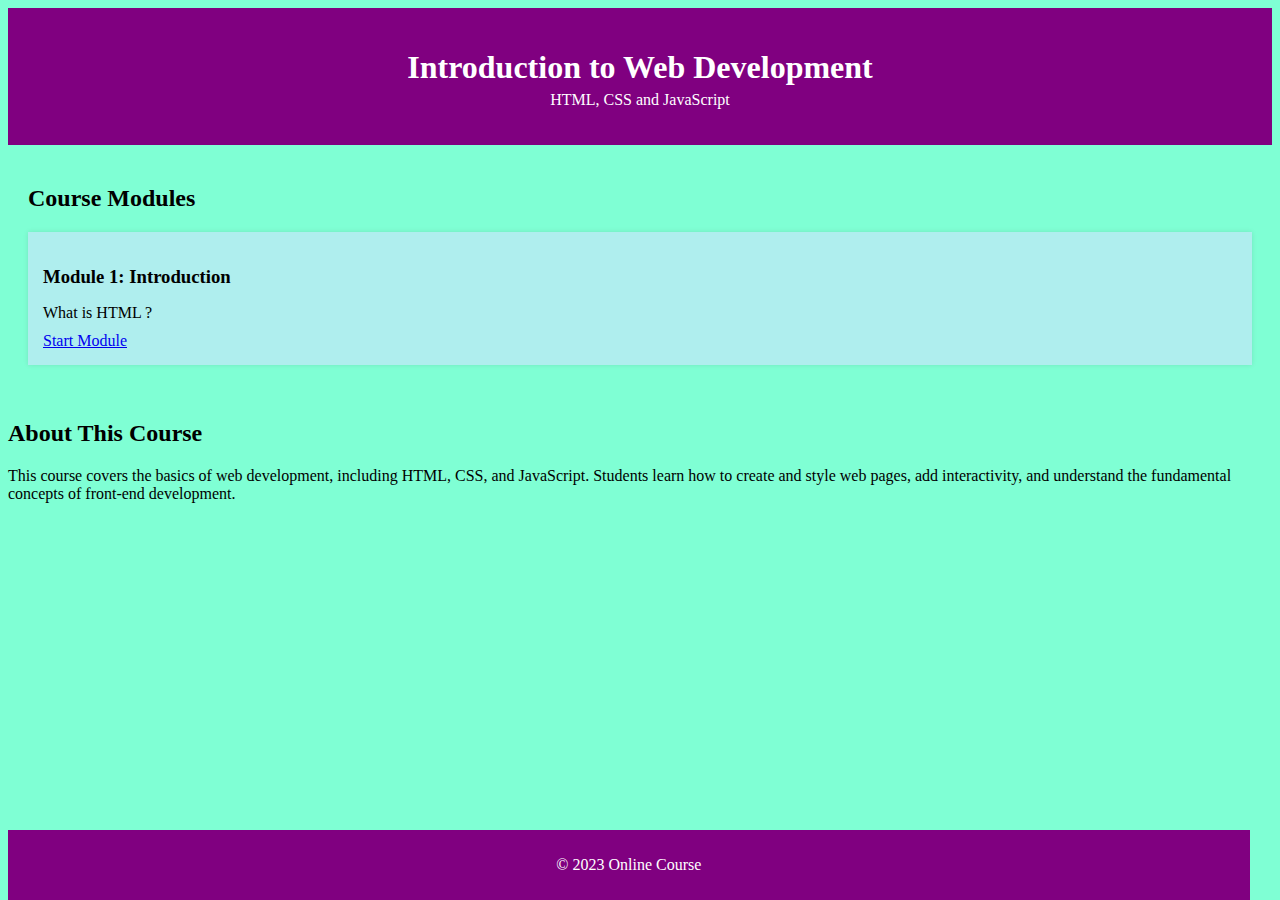
<file: c.html>
<!DOCTYPE html>
<html lang="en">
<head>
  <meta charset="UTF-8">
  <meta name="viewport" content="width=device-width, initial-scale=1.0">
  <title>Course Title - Online Course</title>
  <link rel="stylesheet" href="c.css">
</head>
<body>
  <header>
    <h1>Introduction to Web Development</h1>
    <p>HTML, CSS and JavaScript</p>
  </header>
  <main>
    <section class="course-content">
      <h2>Course Modules</h2>
      <div class="module">
        <h3>Module 1: Introduction</h3>
        <p>What is HTML ?</p>
        <a href="module1.html">Start Module</a>
      </div>
      <!-- Add more modules as needed -->
    </section>
    <section class="course-info">
      <h2>About This Course</h2>
      <p>This course covers the basics of web development, including HTML, CSS, and JavaScript. Students learn how to create and style web pages, add interactivity, and understand the fundamental concepts of front-end development.</p>
    </section>
  </main>
  <footer>
    <p>&copy; 2023 Online Course</p>
  </footer>
</body>
</html>
</file>
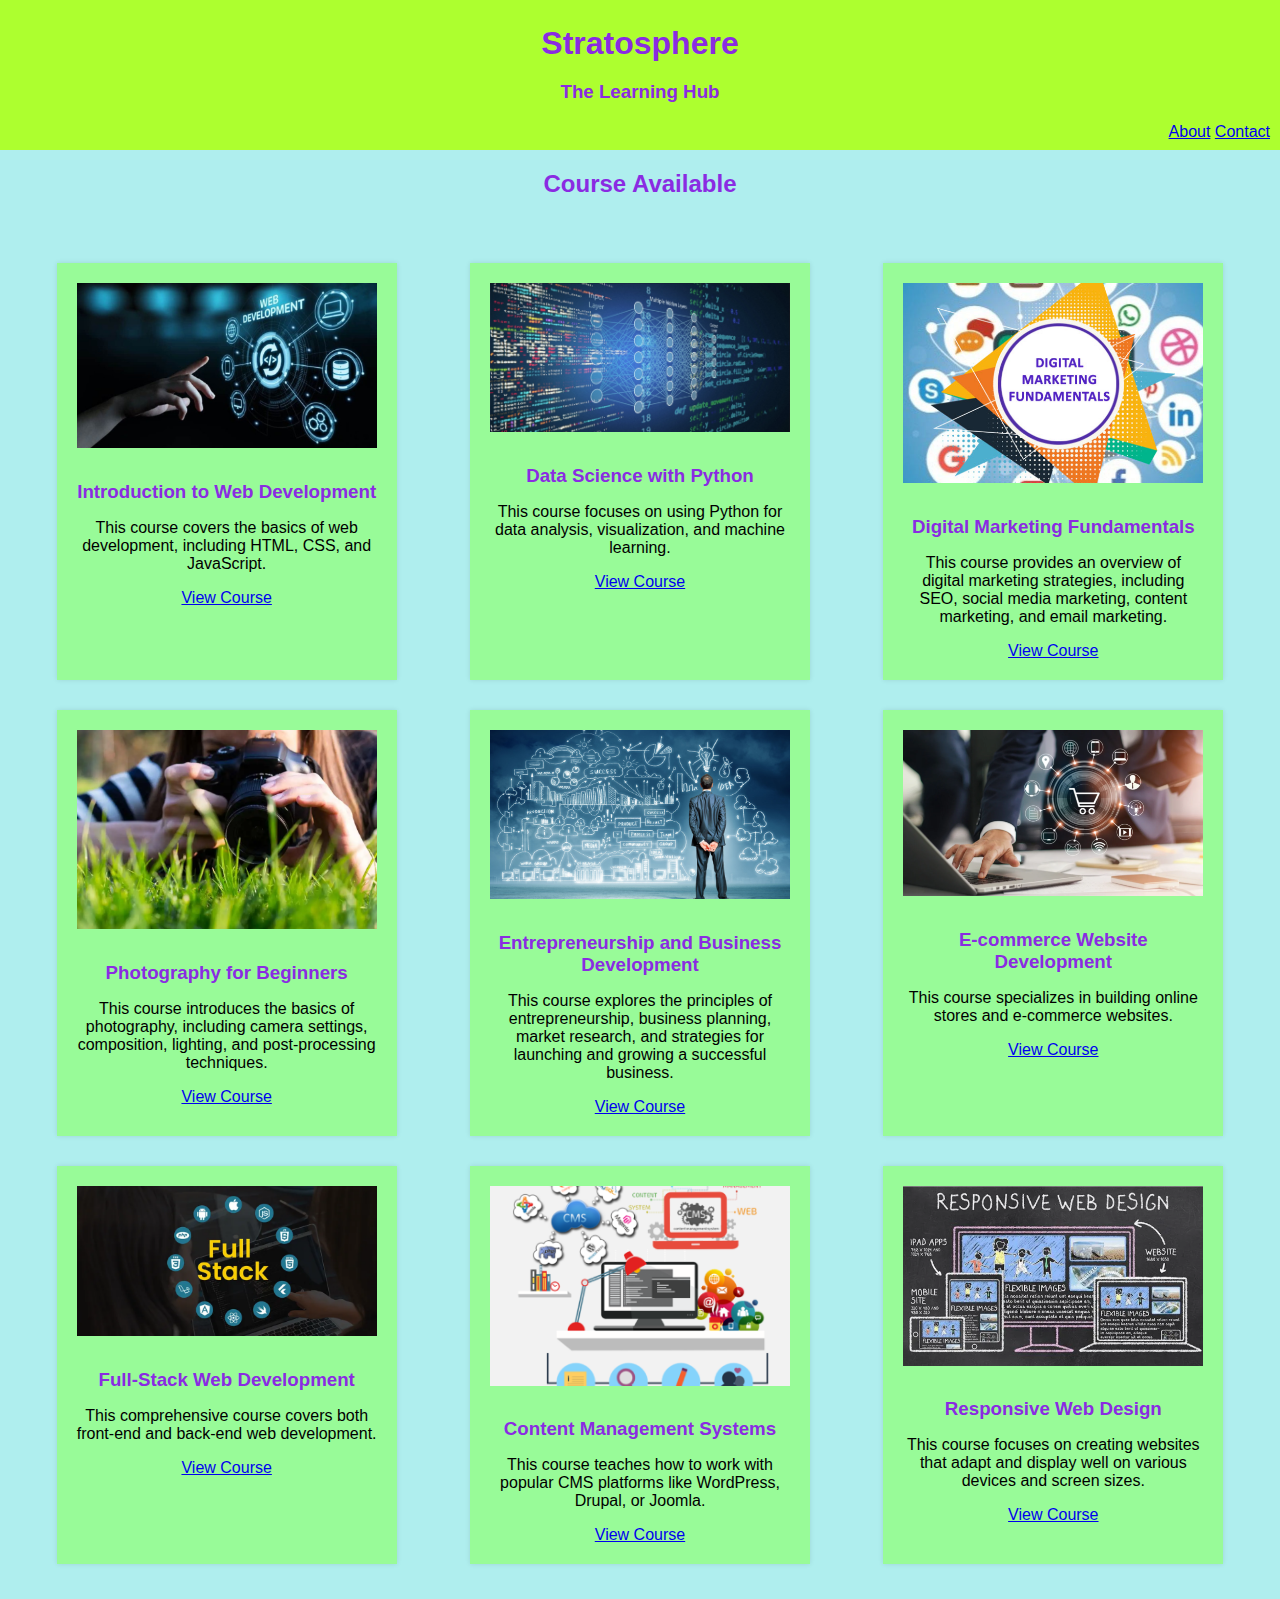
<file: virtual.html>
<!DOCTYPE html>
<html lang="en">
<head>
  <meta charset="UTF-8">
  <meta name="viewport" content="width=device-width, initial-scale=1.0">
  <title>Virtual Classroom</title>
  <link rel="stylesheet" href="virtual.css">
</head>
<body>
  <header>
    <h1>Stratosphere</h1>
    <h3>The Learning Hub</h3>
    <nav>
      
        <a href="#about">About</a> 
        <a href="#contact">Contact</a>
    </nav>
  </header>
  <!--<h4>Welcome to Virtual Classroom, your gateway to a world of learning and exploration! At Virtual Classroom, we believe in the power of education to transform lives. Our platform offers a diverse array of meticulously crafted courses designed to ignite curiosity, foster creativity, and empower individuals in their pursuit of knowledge.</h4>
  <h4>Embark on a learning journey unlike any other as you explore our comprehensive catalog of courses covering a wide spectrum of subjects. Whether you're passionate about web development, design, business, or technology, we have something for everyone.</h4>
  <h4>Our platform is more than just a website; it's a dynamic space where learners interact with engaging content, expert instructors, and a vibrant community of fellow learners. Dive into our interactive lessons, rich multimedia resources, and hands-on projects that bring learning to life.</h4>
  <h4>Join a community of lifelong learners and expand your horizons with Visual Classroom. Unleash your potential, acquire new skills, and chart your path towards success. Get ready to unlock a world of possibilities with our diverse and enriching courses.</h4>
  <h3>Start your learning journey today at Virtual Classroom and let knowledge be your guide!</h3>-->








<h2>Course Available</h2>

  <main>
    <section class="courses">
      
      <div class="course-card">
        <img src="v.png" alt="Course 1">
        <h3>Introduction to Web Development</h3>
        <p>This course covers the basics of web development, including HTML, CSS, and JavaScript.</p>
        <a href="c.html">View Course</a>
      </div>
    
      <div class="course-card">
        <img src="v1.png" alt="Course 2">
        <h3>Data Science with Python</h3>
        <p>This course focuses on using Python for data analysis, visualization, and machine learning.</p>
        <a href="c1.html">View Course</a>
      </div>
    
     
      <div class="course-card">
        <img src="v2.png" alt="Course 3">
        <h3>Digital Marketing Fundamentals</h3>
        <p>This course provides an overview of digital marketing strategies, including SEO, social media marketing, content marketing, and email marketing.</p>
        <a href="c2.html">View Course</a>
      </div>

      <div class="course-card">
        <img src="v3.png" alt="Course 4">
        <h3>Photography for Beginners</h3>
        <p>This course introduces the basics of photography, including camera settings, composition, lighting, and post-processing techniques.</p>
        <a href="c3.html">View Course</a>
      </div>

      <div class="course-card">
        <img src="v4.png" alt="Course 5">
        <h3>Entrepreneurship and Business Development</h3>
        <p>This course explores the principles of entrepreneurship, business planning, market research, and strategies for launching and growing a successful business.</p>
        <a href="c4.html">View Course</a>
      </div>

      <div class="course-card">
        <img src="v5.png" alt="Course 6">
        <h3>E-commerce Website Development</h3>
        <p> This course specializes in building online stores and e-commerce websites.</p>
        <a href="c5.html">View Course</a>
      </div>

      <div class="course-card">
        <img src="v6.png" alt="Course 7">
        <h3>Full-Stack Web Development</h3>
        <p>This comprehensive course covers both front-end and back-end web development.</p>
        <a href="c6.html">View Course</a>
      </div>

      <div class="course-card">
        <img src="v7.png" alt="Course 8">
        <h3>Content Management Systems</h3>
        <p>This course teaches how to work with popular CMS platforms like WordPress, Drupal, or Joomla.</p>
        <a href="c7.html">View Course</a>
      </div>

      <div class="course-card">
        <img src="v8.png" alt="Course 9">
        <h3>Responsive Web Design</h3>
        <p> This course focuses on creating websites that adapt and display well on various devices and screen sizes.</p>
        <a href="c8.html">View Course</a>
      </div>
      <!-- Add more course cards as needed -->
    </section>
  </main>
 <!--<footer>-
    <p>&copy; 2023 @mbuj</p>
  </footer>-->
</body>
</html>
</file>
<file: c.css>
/* Basic styling */
/* Include styles from the previous example for consistency */

header {
    background-color: purple;
    color: #fff;
    text-align: center;
    padding: 20px 0;
  }
  body{
    background-color: aquamarine;
  }

  
  header h1 {
    margin-bottom: 5px;
  }
  
  header p {
    margin-top: 5px;
  }
  
  .course-content {
    padding: 20px;
  }
  
  .module {
    background-color: paleturquoise;
    box-shadow: 0 0 5px rgba(0, 0, 0, 0.1);
    padding: 15px;
    margin-bottom: 15px;
  }
  
  .module h3 {
    margin-bottom: 5px;
  }
  
  .module p {
    margin-bottom: 10px;
  }
  
  footer {
    text-align: center;
    padding: 10px 0;
    background-color: purple;
    color: #fff;
    position: fixed;
    bottom: 0;
    width: 97%;
  }
</file>
<file: virtual.css>
/* Basic styling */
body {
    font-family: Arial, sans-serif;
    margin: 0;
    padding: 0;
    background-attachment: fixed;
    /*background-image: url(lps.jpg);*/
    background-size: cover;
    background-color:paleturquoise;
  }
  h2{
    text-align: center;
    color:palegreen;
  }
  h4{
    text-align: center;
    color: aqua;

  }
  h3{
    text-align:center;
    color: blueviolet;

  }
  header {
    background-color:greenyellow;
    color: #fff;
    text-align: center;
    padding: 4px 0;
  }
  
  main {
    padding: 20px;
    padding-top: 40px;
  }
  
  h1, h2, h3 {
    margin-bottom: 10px;
    color: blueviolet;
  }
  nav{
    text-align: right;
    padding:10px;
    padding-bottom: 5px;
  }
  
  .courses {
    display: flex;
    flex-wrap: wrap;
    justify-content: space-around;
  }
  
  .course-card {
    background-color:palegreen;
    box-shadow: 0 0 5px rgba(0, 0, 0, 0.1);
    padding: 20px;
    margin: 15px;
    width: 300px;
    text-align: center;
  }
  
  .course-card img {
    width: 100%;
    max-height: 200px;
    object-fit: cover;
    margin-bottom: 10px;
  }
  
  footer {
    text-align: center;
    padding: 10px 0;
    background-color: aqua;
    background-attachment: fixed;
    color: #fff;
    
    bottom: 0;
    width: 100%;
  }
</file>
